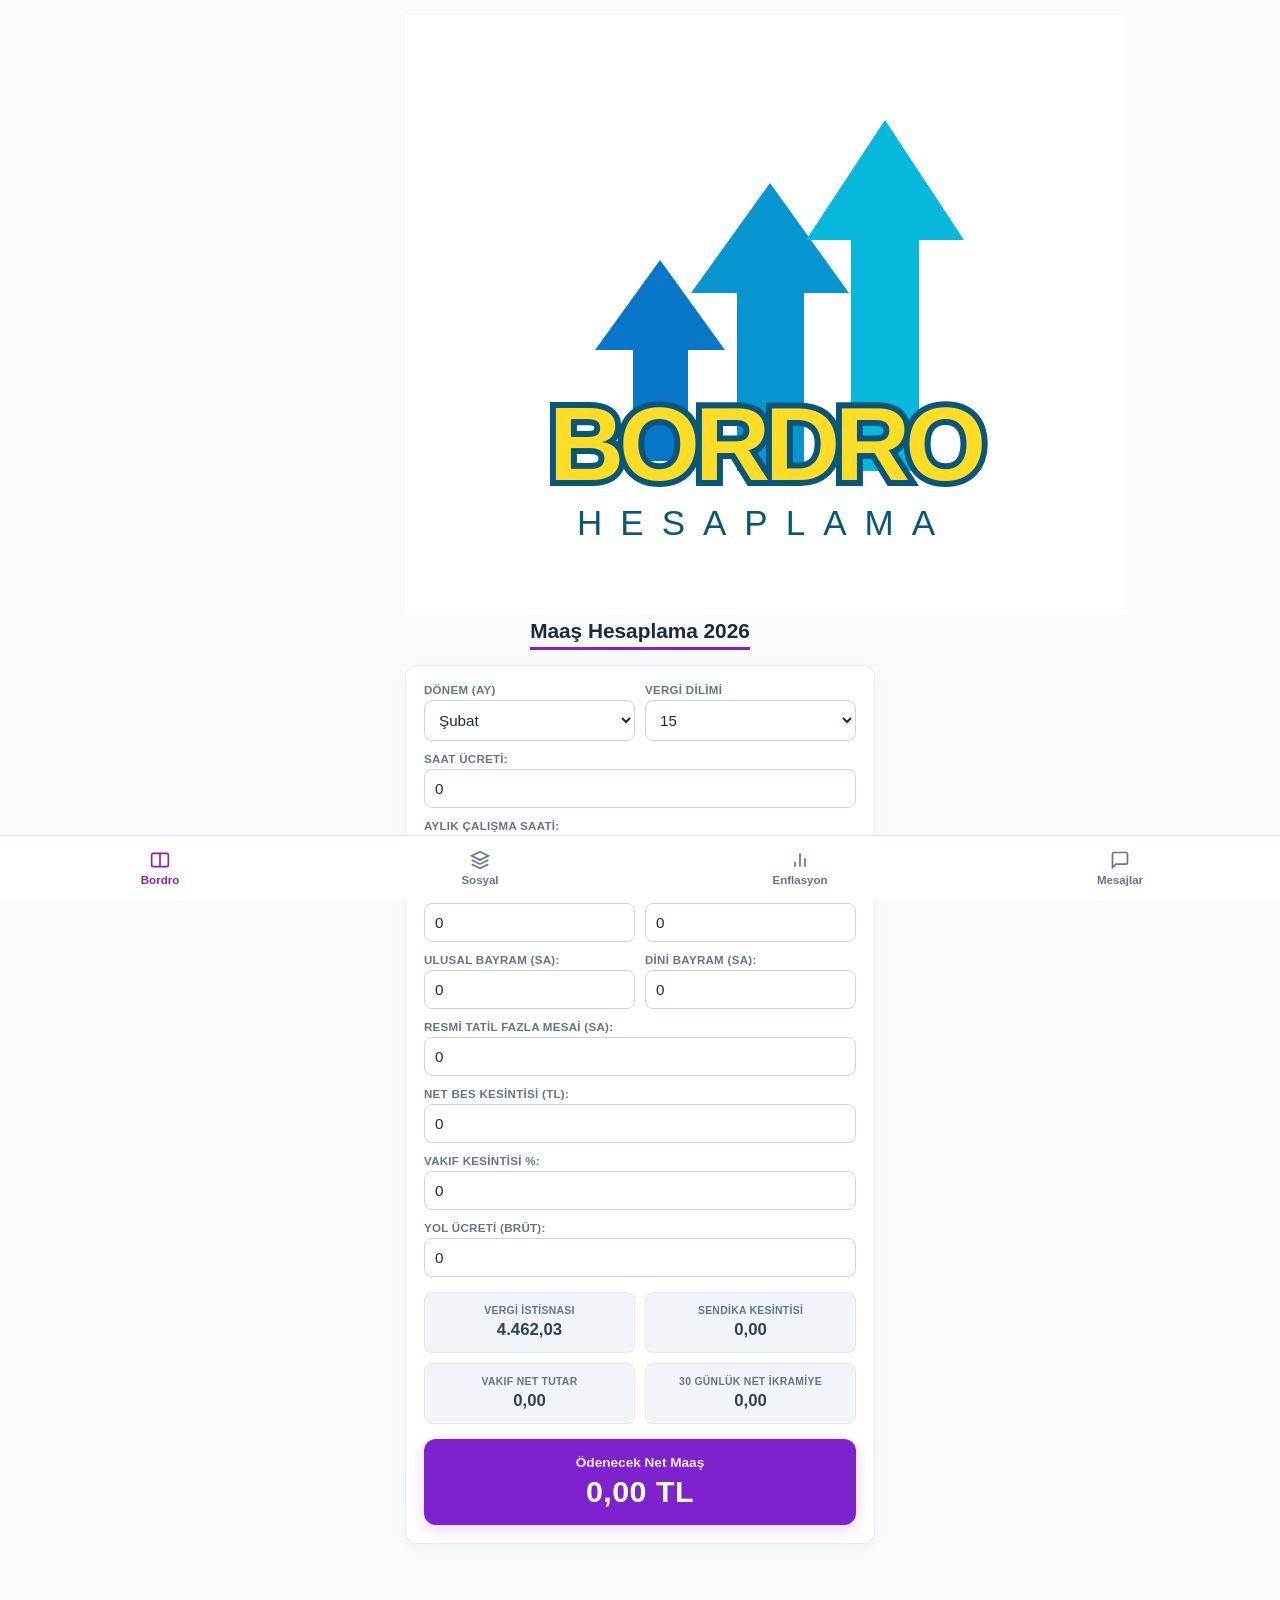
<file: app/src/main/assets/index.html>
<!DOCTYPE html>
<html lang="tr">
<head>
    <meta charset="UTF-8">
    <meta name="viewport" content="width=device-width, initial-scale=1.0, maximum-scale=1.0, user-scalable=no">
    <title>Maaş Hesaplama 2026</title>
    <link rel="stylesheet" href="style.css">
</head>
<body>

    <!-- GÜNCELLEME UYARI PENCERESİ (MODAL) -->
    <div id="update-modal" class="update-modal-overlay hidden">
        <div class="update-modal-content">
            <h3>🚀 Yeni Güncelleme Var!</h3>
            <p>BordroApp uygulamasının yeni bir sürümü yayınlandı. Yeni özellikleri kullanmak için lütfen güncelleyin.</p>
            <div class="update-modal-buttons">
                <button class="btn btn-purple" onclick="redirectToUpdate()">Şimdi Güncelle</button>
                <button class="btn btn-secondary" onclick="closeUpdateModal()">Daha Sonra</button>
            </div>
        </div>
    </div>

    <!-- ANA İÇERİK ALANI -->
    <main class="app-content">
        <section id="tab-salary" class="tab-panel active">
            <header class="app-header-title"><h1>Maaş Hesaplama 2026</h1></header>
            <div class="card form-card">
                <div class="form-group row">
                    <div class="col">
                        <label>DÖNEM (AY)</label>
                        <select id="calc-month" onchange="autoSetCumulativeAndCalculate()">
                            <option value="1">Ocak</option><option value="2" selected>Şubat</option>
                            <option value="3">Mart</option><option value="4">Nisan</option>
                            <option value="5">Mayıs</option><option value="6">Haziran</option>
                            <option value="7">Temmuz</option><option value="8">Ağustos</option>
                            <option value="9">Eylül</option><option value="10">Ekim</option>
                            <option value="11">Kasım</option><option value="12">Aralık</option>
                        </select>
                    </div>
                    <div class="col">
                        <label>VERGİ DİLİMİ</label>
                        <select id="tax-bracket" onchange="updateExemptionAndCalculate()">
                            <option value="15" selected>15</option><option value="20">20</option><option value="27">27</option>
                        </select>
                    </div>
                </div>
                <div class="form-group"><label>Saat Ücreti:</label><input type="number" id="hourly-rate" value="0" oninput="calculateBordro()"></div>
                <div class="form-group"><label>Aylık Çalışma Saati:</label><input type="number" id="monthly-hours" value="210" oninput="calculateBordro()"></div>
                <div class="form-group row">
                    <div class="col"><label>Gece Zammı (Sa):</label><input type="number" id="night-hours" value="0" oninput="calculateBordro()"></div>
                    <div class="col"><label>Fazla Mesai (Sa):</label><input type="number" id="overtime-hours" value="0" oninput="calculateBordro()"></div>
                </div>
                <div class="form-group row">
                    <div class="col"><label>Ulusal Bayram (Sa):</label><input type="number" id="national-holiday-hours" value="0" oninput="calculateBordro()"></div>
                    <div class="col"><label>Dini Bayram (Sa):</label><input type="number" id="religious-holiday-hours" value="0" oninput="calculateBordro()"></div>
                </div>
                <div class="form-group"><label>Resmi Tatil Fazla Mesai (Sa):</label><input type="number" id="official-holiday-overtime" value="0" oninput="calculateBordro()"></div>
                <div class="form-group"><label>Net BES Kesintisi (TL):</label><input type="number" id="bes-deduction" value="0" oninput="calculateBordro()"></div>
                <div class="form-group"><label>Vakıf Kesintisi %:</label><input type="number" id="vakif-percent" value="0" oninput="calculateBordro()"></div>
                <div class="form-group"><label>Yol Ücreti (Brüt):</label><input type="number" id="transport-gross" value="0" oninput="calculateBordro()"></div>
                <div class="indicator-grid">
                    <div class="ind-box"><span class="ind-title">VERGİ İSTİSNASI</span><strong class="ind-value" id="ind-exemption">4.462,03</strong></div>
                    <div class="ind-box"><span class="ind-title">SENDİKA KESİNTİSİ</span><strong class="ind-value" id="ind-union">0,00</strong></div>
                    <div class="ind-box"><span class="ind-title">VAKIF NET TUTAR</span><strong class="ind-value" id="ind-vakif">0,00</strong></div>
                    <div class="ind-box"><span class="ind-title">30 GÜNLÜK NET İKRAMİYE</span><strong class="ind-value" id="ind-bonus">0,00</strong></div>
                </div>
                <div class="purple-net-banner"><span class="banner-title">Ödenecek Net Maaş</span><span class="banner-value" id="res-net-salary">0,00 TL</span></div>
            </div>
        </section>

        <section id="tab-benefits" class="tab-panel">
            <div class="card table-card-premium">
                <h2 class="social-header-title">SOSYAL YARDIMLAR</h2>
                <div class="overflow-scroll-table">
                    <table class="social-table-premium">
                        <thead><tr><th>YARDIM ADI</th><th>2025</th><th>2026</th></tr></thead>
                        <tbody></tbody>
                    </table>
                </div>
                <button class="btn btn-purple btn-return-home" onclick="switchTab('salary', document.querySelector('.bottom-nav .nav-item'))">ANA SAYFAYA DÖN</button>
            </div>
        </section>

        <section id="tab-inflation" class="tab-panel">
            <header class="app-header-title"><h1 id="inflation-title">2026 Enflasyon Verileri</h1></header>
            <div class="card"><div class="comparison-table"></div></div>
            <div class="card">
                <div class="card-header"><h2>Saat Ücreti Zam Robotu</h2><p class="subtitle">Saat ücretinizin kümülatif enflasyona göre değişimi</p></div>
                <div class="form-group"><label>Mevcut Saat Ücretiniz (TL):</label><input type="number" id="hourly-rate-input" placeholder="Örn: 150" oninput="calculateHourlyInflation()"></div>
                <div class="results-grid" style="margin-top: 15px;">
                    <div class="result-item highlight-purple-light"><span>Yeni Zamlı Saat Ücretiniz:</span><strong id="res-new-hourly">0,00 TL</strong></div>
                    <div class="result-item"><span>Saatlik Net Zam Artışı:</span><span id="res-hourly-diff" style="color: #7e22ce; font-weight: bold;">+ 0,00 TL</span></div>
                </div>
            </div>
        </section>

        <section id="tab-messages" class="tab-panel">
            <header class="app-header-title"><h1>Geri Bildirim / Notlar</h1></header>
            <div class="card chat-card">
                <div class="form-group"><label>Mesajınız:</label><textarea id="chat-textarea" rows="4" placeholder="Mesajınızı buraya yazın..."></textarea></div>
                <button class="btn btn-purple" onclick="sendMessageLocally()">Mesaj Gönder</button>
                <h3 style="margin-top: 20px; font-size: 0.95rem; color: #475569; border-bottom: 1px solid #e2e8f0; padding-bottom: 4px;">Gönderilen Mesajlar</h3>
                <div class="message-history-list" id="message-list"><p class="no-messages" id="no-msg-text">Henüz gönderilmiş mesaj yok.</p></div>
            </div>
        </section>
    </main>

    <nav class="bottom-nav">
        <button class="nav-item active" onclick="switchTab('salary', this)"><svg class="nav-icon" viewBox="0 0 24 24" fill="none" stroke="currentColor" stroke-width="2"><rect x="2" y="4" width="20" height="16" rx="2"/><line x1="12" y1="4" x2="12" y2="20"/></svg><span>Bordro</span></button>
        <button class="nav-item" onclick="switchTab('benefits', this)"><svg class="nav-icon" viewBox="0 0 24 24" fill="none" stroke="currentColor" stroke-width="2"><path d="M12 2L2 7l10 5 10-5-10-5zM2 17l10 5 10-5M2 12l10 5 10-5"/></svg><span>Sosyal</span></button>
        <button class="nav-item" onclick="switchTab('inflation', this)"><svg class="nav-icon" viewBox="0 0 24 24" fill="none" stroke="currentColor" stroke-width="2"><line x1="18" y1="20" x2="18" y2="10"/><line x1="12" y1="20" x2="12" y2="4"/><line x1="6" y1="20" x2="6" y2="14"/></svg><span>Enflasyon</span></button>
        <button class="nav-item" onclick="switchTab('messages', this)"><svg class="nav-icon" viewBox="0 0 24 24" fill="none" stroke="currentColor" stroke-width="2"><path d="M21 15a2 2 0 0 1-2 2H7l-4 4V5a2 2 0 0 1 2-2h14a2 2 0 0 1 2 2z"/></svg><span>Mesajlar</span></button>
    </nav>

    <script src="script.js"></script>
</body>
</html>
</file>
<file: app/src/main/assets/style.css>
:root {
    --purple-primary: #7e22ce;
    --purple-hover: #6b21a8;
    --purple-light: rgba(126, 34, 206, 0.08);
    --border-color: #cbd5e1;
    --bg-main: #f8fafc;
    --card-bg: #ffffff;
    --text-main: #1e293b;
    --text-muted: #64748b;
}

* {
    box-sizing: border-box;
    margin: 0; padding: 0;
    font-family: -apple-system, BlinkMacSystemFont, "Segoe UI", sans-serif;
    -webkit-tap-highlight-color: transparent;
}

body {
    background-color: var(--bg-main);
    color: var(--text-main);
    min-height: 100vh;
    display: flex;
    flex-direction: column;
    padding-bottom: 75px;
}

/* GÜNCELLEME MODALI TASARIMI */
.update-modal-overlay {
    position: fixed;
    top: 0; left: 0;
    width: 100%; height: 100%;
    background: rgba(15, 23, 42, 0.7);
    backdrop-filter: blur(8px);
    display: flex;
    align-items: center;
    justify-content: center;
    z-index: 9999;
    padding: 20px;
}

.update-modal-content {
    background: #ffffff;
    border-radius: 16px;
    padding: 24px;
    max-width: 360px;
    width: 100%;
    text-align: center;
    box-shadow: 0 10px 25px rgba(0, 0, 0, 0.15);
}

.update-modal-content h3 {
    font-size: 1.25rem;
    font-weight: 700;
    color: var(--purple-primary);
    margin-bottom: 10px;
}

.update-modal-content p {
    font-size: 0.85rem;
    color: var(--text-muted);
    line-height: 1.5;
    margin-bottom: 20px;
}

.update-modal-buttons {
    display: flex;
    flex-direction: column;
    gap: 8px;
}

.app-header-title {
    text-align: center;
    margin-bottom: 15px;
}

.app-header-title h1 {
    font-size: 1.3rem;
    font-weight: 700;
    color: var(--text-main);
    border-bottom: 3px solid var(--purple-primary);
    display: inline-block;
    padding-bottom: 4px;
}

.app-content {
    flex: 1;
    padding: 15px;
    max-width: 500px;
    margin: 0 auto;
    width: 100%;
}

.tab-panel {
    display: none;
    animation: fadeIn 0.2s ease-in-out;
}

.tab-panel.active {
    display: block;
}

@keyframes fadeIn {
    from { opacity: 0; } to { opacity: 1; }
}

.card {
    background: var(--card-bg);
    border: 1px solid rgba(0, 0, 0, 0.08);
    border-radius: 12px;
    padding: 18px;
    margin-bottom: 15px;
    box-shadow: 0 4px 12px rgba(0, 0, 0, 0.04);
}

.form-group {
    margin-bottom: 12px;
}

.form-group.row {
    display: flex;
    gap: 10px;
}

.form-group .col {
    flex: 1;
}

label {
    display: block;
    font-size: 0.72rem;
    color: var(--text-muted);
    margin-bottom: 4px;
    font-weight: 700;
    letter-spacing: 0.3px;
    text-transform: uppercase;
}

input, select, textarea {
    width: 100%;
    background: #ffffff;
    border: 1px solid var(--border-color);
    color: var(--text-main);
    padding: 10px;
    border-radius: 8px;
    font-size: 0.95rem;
    font-weight: 500;
}

input:focus, select:focus, textarea:focus {
    outline: none;
    border-color: var(--purple-primary);
}

.btn {
    width: 100%;
    border: none;
    padding: 14px;
    border-radius: 10px;
    font-size: 1rem;
    font-weight: 700;
    color: #fff;
    cursor: pointer;
    text-align: center;
}

.btn-purple {
    background: var(--purple-primary);
}

.btn-purple:active {
    background: var(--purple-hover);
}

.indicator-grid {
    display: grid;
    grid-template-columns: 1fr 1fr;
    gap: 10px;
    margin-top: 15px;
    margin-bottom: 15px;
}

.ind-box {
    background: #f1f5f9;
    border: 1px solid #e2e8f0;
    border-radius: 8px;
    padding: 12px;
    text-align: center;
    display: flex;
    flex-direction: column;
    justify-content: center;
}

.ind-title {
    font-size: 0.65rem;
    color: var(--text-muted);
    font-weight: 700;
    margin-bottom: 4px;
    letter-spacing: 0.3px;
}

.ind-value {
    font-size: 1.05rem;
    color: #334155;
    font-weight: 700;
}

.purple-net-banner {
    background: var(--purple-primary);
    border-radius: 12px;
    padding: 16px;
    text-align: center;
    color: #ffffff;
    box-shadow: 0 4px 15px rgba(126, 34, 206, 0.2);
}

.banner-title {
    display: block;
    font-size: 0.85rem;
    font-weight: 600;
    margin-bottom: 4px;
    opacity: 0.9;
}

.banner-value {
    font-size: 1.9rem;
    font-weight: 800;
    letter-spacing: 0.5px;
}

.comparison-table {
    display: flex;
    flex-direction: column;
    gap: 8px;
    margin-top: 8px;
}

.comp-row {
    display: flex;
    justify-content: space-between;
    padding: 8px 10px;
    background: #f8fafc;
    border-radius: 6px;
    font-size: 0.85rem;
    border: 1px solid #f1f5f9;
}

.comp-row.highlight-purple {
    background: var(--purple-light);
    border-color: rgba(126, 34, 206, 0.2);
}

.comp-row.highlight-purple strong {
    color: var(--purple-primary);
}

.desc-text {
    font-size: 0.78rem;
    color: var(--text-muted);
    margin-top: 8px;
    line-height: 1.4;
}

/* BİREBİR SOSYAL HAKLAR TABLOSU TASARIMI (KLON) */
.overflow-scroll-table {
    overflow-x: auto;
}

.table-card-premium {
    background: #ffffff;
    border: 1px solid rgba(0, 0, 0, 0.08);
    border-radius: 12px;
    padding: 16px;
    box-shadow: 0 4px 12px rgba(0, 0, 0, 0.04);
}

.social-header-title {
    text-align: center;
    color: var(--purple-primary);
    font-size: 1.4rem;
    font-weight: 800;
    margin-bottom: 20px;
    letter-spacing: 0.5px;
}

.social-table-premium {
    width: 100%;
    border-collapse: collapse;
    font-size: 0.85rem;
    text-align: left;
    margin-bottom: 20px;
}

.social-table-premium th, .social-table-premium td {
    padding: 12px 14px;
    border-bottom: 1px solid #e2e8f0;
}

.social-table-premium th {
    background-color: var(--purple-primary);
    color: #ffffff;
    font-weight: 700;
    text-transform: uppercase;
    font-size: 0.75rem;
}

.social-table-premium th:first-child {
    border-top-left-radius: 8px;
}

.social-table-premium th:last-child {
    border-top-right-radius: 8px;
}

.social-table-premium tr:nth-child(even) {
    background-color: #faf5ff; /* Klon satır arkaplan tonu */
}

.text-purple-bold {
    color: var(--purple-primary);
    font-weight: 700;
}

.btn-return-home {
    margin-top: 15px;
    background: var(--purple-primary);
    color: #ffffff;
    border-radius: 8px;
    font-size: 0.95rem;
    font-weight: 700;
    padding: 12px;
    border: none;
    width: 100%;
}

/* SOHBET SİSTEMİ */
.message-history-list {
    background: #f8fafc;
    border: 1px solid #e2e8f0;
    border-radius: 8px;
    padding: 10px;
    max-height: 250px;
    overflow-y: auto;
    margin-top: 10px;
}

.no-messages {
    font-size: 0.8rem;
    color: var(--text-muted);
    text-align: center;
    padding: 15px 0;
}

.single-message-node {
    background: #ffffff;
    border: 1px solid #e2e8f0;
    border-radius: 6px;
    padding: 8px 10px;
    font-size: 0.8rem;
    margin-bottom: 8px;
    word-break: break-all;
}

.single-message-node strong {
    color: var(--purple-primary);
}

.bottom-nav {
    position: fixed;
    bottom: 0; left: 0;
    width: 100%;
    background: #ffffff;
    border-top: 1px solid #e2e8f0;
    display: flex;
    height: 65px;
    z-index: 100;
}

.nav-item {
    flex: 1;
    background: none;
    border: none;
    color: var(--text-muted);
    display: flex;
    flex-direction: column;
    align-items: center;
    justify-content: center;
    gap: 4px;
}

.nav-icon {
    width: 20px;
    height: 20px;
}

.nav-item span {
    font-size: 0.72rem;
    font-weight: 600;
}

.nav-item.active {
    color: var(--purple-primary);
}

.hidden {
    display: none !important;
}
</file>
